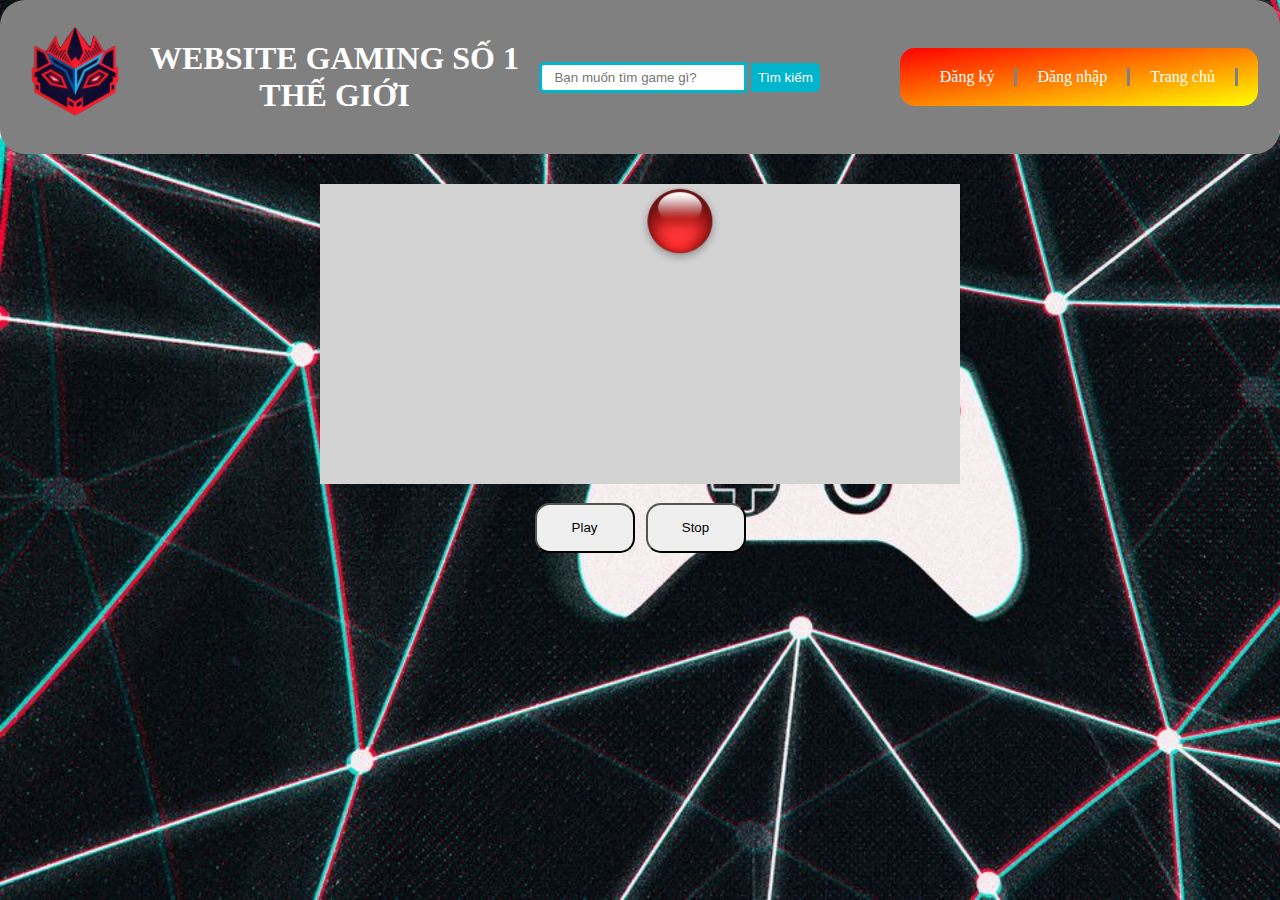
<file: bounce.html>
<!DOCTYPE html>
<html lang="en">
  <head>
    <meta charset="UTF-8" />
    <meta http-equiv="X-UA-Compatible" content="IE=edge" />
    <meta name="viewport" content="width=device-width, initial-scale=1.0" />
    <link rel="stylesheet" href="bounce.css" />
    <link rel="icon" href="images/ball.png">
    <title>Bounce</title>
  </head>
  <body>
    <header class="container">
      <div class="flex">
        <div>
          <img src="images/logo.png" alt="gaming" />
        </div>
        <h1>WEBSITE GAMING SỐ 1<br />THẾ GIỚI</h1>
        <div class="wrap">
          <form class="search">
            <input
              type="text"
              class="searchTerm"
              placeholder="Bạn muốn tìm game gì?"
            />
            <button type="submit" class="searchButton">Tìm kiếm</button>
          </form>
        </div>
        <div class="flex">
          <ul class="sign">
            <li><a href="login.html">Đăng ký</a></li>
            <li><a href="login.html">Đăng nhập</a></li>
            <li><a href="index.html" id="reload">Trang chủ</a></li>
          </ul>
        </div>
      </div>
    </header>
    <div class="game">
      <div id="myBall">
        <img id="ball" src="images/ball.png" />
      </div>
      <input type="button" onclick="play()" value="Play" />
      <input type="button" onclick="stop()" value="Stop" />
      <script src="bounce.js"></script>
    </div>
  </body>
</html>
</file>
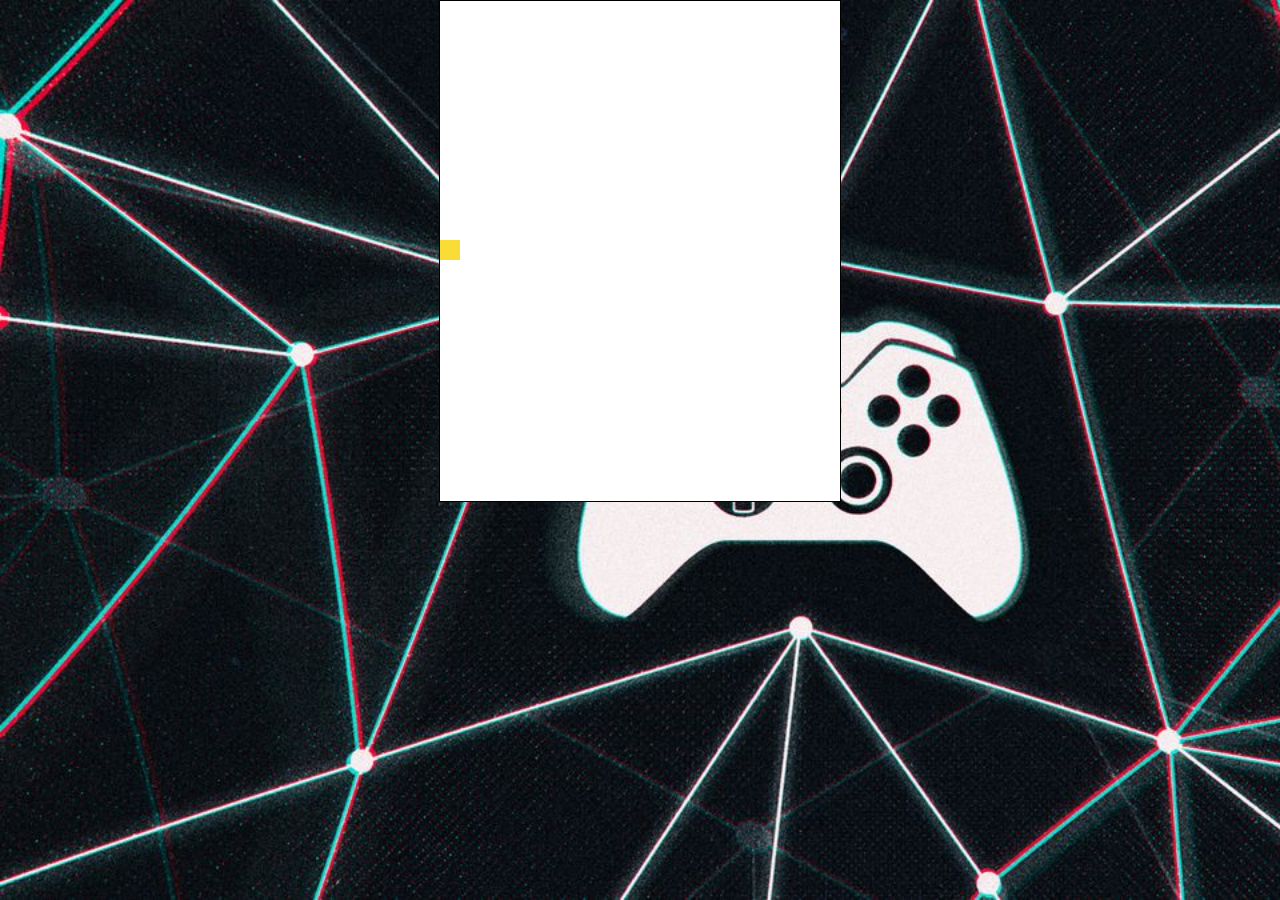
<file: flappybird.html>
<!DOCTYPE html>
<html lang="en" onclick="jump()">
  <head>
    <meta charset="UTF-8" />
    <title>Flappy Bird</title>
    <link rel="stylesheet" href="flappybird.css" />
    <link rel="icon" href="images/101508108-flappybird-16085291700621904661206.jpg">
  </head>
  <body>
    <div id="game">
      <div id="block"></div>
      <div id="hole"></div>
      <div id="character"></div>
    </div>
  </body>
  <script src="flappybird.js"></script>
</html>
</file>
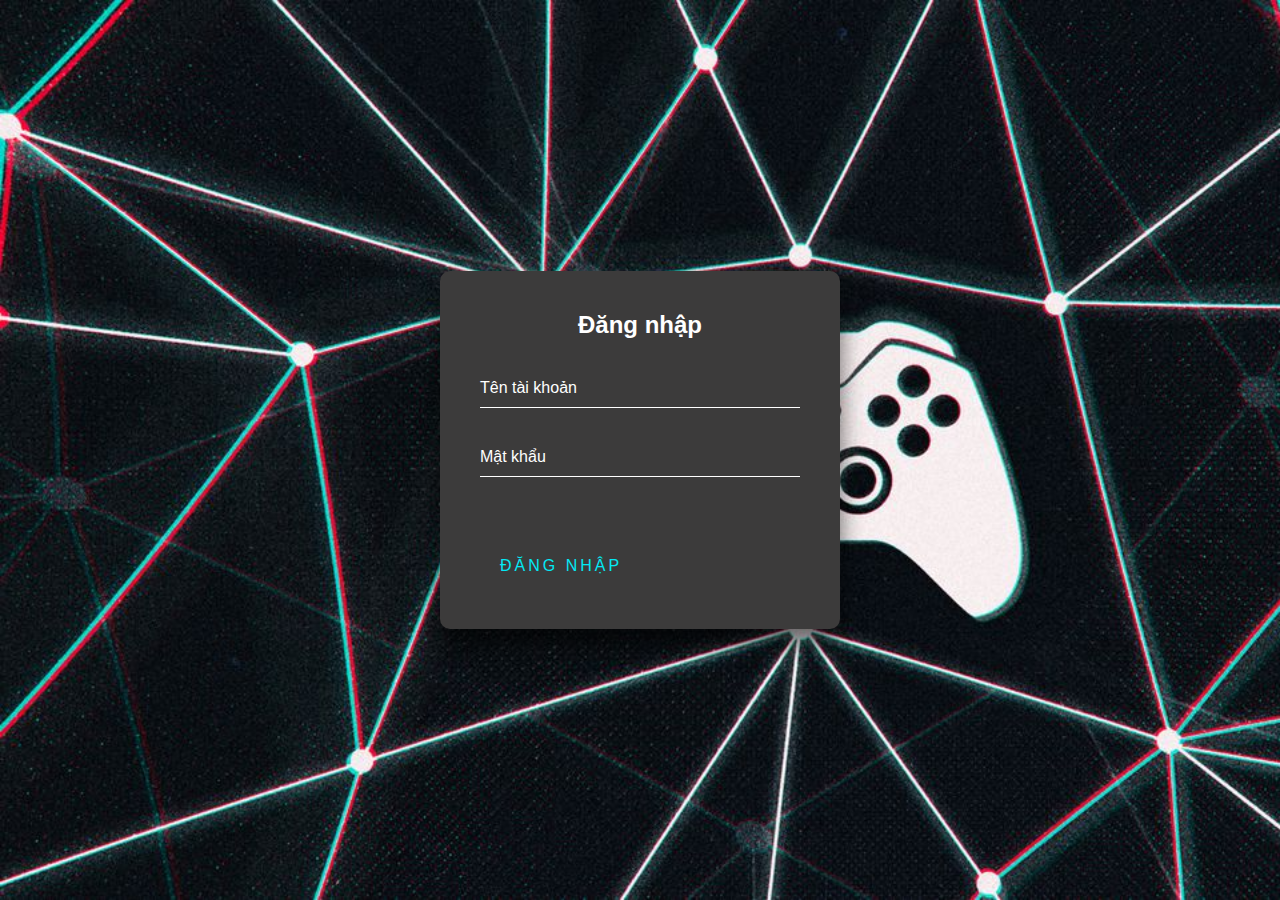
<file: login.html>
<!DOCTYPE html>
<html lang="en">
  <head>
    <meta charset="UTF-8" />
    <meta http-equiv="X-UA-Compatible" content="IE=edge" />
    <meta name="viewport" content="width=device-width, initial-scale=1.0" />
    <link rel="stylesheet" href="css-login.css" />
    <title>Login</title>
    <script src="login.js"></script>
  </head>
  <body>
    <div class="login-box">
      <h2>Đăng nhập</h2>
      <form>
        <div class="user-box">
          <input id="username" type="text" required="" />
          <label>Tên tài khoản</label>
        </div>
        <div class="user-box">
          <input id="password" type="password" required="" />
          <label>Mật khẩu</label>
        </div>
        <a href="#" id="submit" onclick="validate()">
          <span></span>
          <span></span>
          <span></span>
          <span></span>
          Đăng nhập
        </a>
      </form>
    </div>
  </body>
</html>
</file>
<file: bounce.css>
* {
  padding: 0;
  margin: 0;
  box-sizing: border-box;
}
body {
  background-image: url(images/background.jpg);
  background-size: cover;
  background-attachment: fixed;
  color: #fff;
}
header {
  background-color: gray;
  display: flex;
  justify-content: space-between;
  text-align: center;
  border-radius: 25px;
}
header > h1 {
  font-size: 1.5rem;
}
.flex {
  display: flex;
  align-items: center;
}
div > img {
  width: 150px;
}
.searchTerm {
  border: 3px solid #00b4cc;
  padding: 12.5px;
  margin-left: 20px;
  height: 20px;
  border-radius: 5px 0 0 5px;
  color: black;
}
.warp {
  width: 100%;
  position: absolute;
  top: 50%;
  left: 50%;
  transform: translate(-50%, -50%);
}
.searchButton {
  border: 2px solid #00b4cc;
  background: #00b4cc;
  text-align: center;
  color: #fff;
  border-radius: 0 5px 5px 0;
  padding: 5px;
}
ul.sign {
  width: 100%;
  display: flex;
  list-style-type: none;
  padding: 20px;
  margin: auto 1px auto 80px;
  background-image: linear-gradient(to bottom right, red, yellow);
  justify-items: center;
  border-radius: 15px;
}
ul.sign > li {
  border-right: 3px solid gray;
  text-align: center;
}
ul.sign > li > a {
  color: white;
  padding: 15px 20px;
  text-decoration: none;
}
ul.sign > li > a:hover {
  color: black;
  text-decoration: underline;
}
.game {
  text-align: center;
}
#myBall {
  justify-content: center;
  justify-items: center;
  text-align: center;
  width: 50%;
  height: 300px;
  background-color: lightgray;
  position: relative;
  padding: 0;
  margin: 30px auto 15px;
}

#ball {
  width: 80px;
  position: absolute;
}
.game > input {
  width: 100px;
  height: 50px;
  margin: 3.5px;
  border-radius: 15px;
}
</file>
<file: flappybird.css>
* {
  padding: 0;
  margin: 0;
}
#game {
  width: 400px;
  height: 500px;
  border: 1px solid black;
  margin: auto;
  overflow: hidden;
  background-color: white;
}
#block {
  width: 50px;
  height: 500px;
  background: linear-gradient(#8ac048, #4bae4e, #528a2c);
  position: relative;
  left: 400px;
  animation: block 2s infinite linear;
}
@keyframes block {
  0% {
    left: 400px;
  }
  100% {
    left: -50px;
  }
}
#hole {
  width: 50px;
  height: 150px;
  background-color: white;
  position: relative;
  left: 400px;
  top: -500px;
  animation: block 2s infinite linear;
}
#character {
  width: 20px;
  height: 20px;
  background-color: #f9dc35;
  position: absolute;
  top: 100px;
}
body {
  background-image: url(images/background.jpg);
  background-size: cover;
  color: black;
  background-attachment: fixed;
}
</file>
<file: css-login.css>
html {
  height: 100%;
}
body {
  margin: 0;
  padding: 0;
  font-family: sans-serif;
  background: url(images/background.jpg);
  background-size: cover;
}

.login-box {
  position: absolute;
  top: 50%;
  left: 50%;
  width: 400px;
  padding: 40px;
  transform: translate(-50%, -50%);
  background: rgb(60, 59, 59);
  box-sizing: border-box;
  box-shadow: 0 15px 25px rgba(0, 0, 0, 0.6);
  border-radius: 10px;
}

.login-box h2 {
  margin: 0 0 30px;
  padding: 0;
  color: #fff;
  text-align: center;
}

.login-box .user-box {
  position: relative;
}

.login-box .user-box input {
  width: 100%;
  padding: 10px 0;
  font-size: 16px;
  color: #fff;
  margin-bottom: 30px;
  border: none;
  border-bottom: 1px solid #fff;
  outline: none;
  background: transparent;
}
.login-box .user-box label {
  position: absolute;
  top: 0;
  left: 0;
  padding: 10px 0;
  font-size: 16px;
  color: #fff;
  pointer-events: none;
  transition: 0.5s;
}

.login-box .user-box input:focus ~ label,
.login-box .user-box input:valid ~ label {
  top: -20px;
  left: 0;
  color: #03e9f4;
  font-size: 12px;
}

.login-box form a {
  position: relative;
  display: inline-block;
  padding: 10px 20px;
  color: #03e9f4;
  font-size: 16px;
  text-decoration: none;
  text-transform: uppercase;
  overflow: hidden;
  transition: 0.5s;
  margin-top: 40px;
  letter-spacing: 3px;
}

.login-box a:hover {
  background: #03e9f4;
  color: #fff;
  border-radius: 5px;
  box-shadow: 0 0 5px #03e9f4, 0 0 25px #03e9f4, 0 0 50px #03e9f4,
    0 0 100px #03e9f4;
}

.login-box a span {
  position: absolute;
  display: block;
}

.login-box a span:nth-child(1) {
  top: 0;
  left: -100%;
  width: 100%;
  height: 2px;
  background: linear-gradient(90deg, transparent, #03e9f4);
  animation: btn-anim1 1s linear infinite;
}

@keyframes btn-anim1 {
  0% {
    left: -100%;
  }
  50%,
  100% {
    left: 100%;
  }
}

.login-box a span:nth-child(2) {
  top: -100%;
  right: 0;
  width: 2px;
  height: 100%;
  background: linear-gradient(180deg, transparent, #03e9f4);
  animation: btn-anim2 1s linear infinite;
  animation-delay: 0.25s;
}

@keyframes btn-anim2 {
  0% {
    top: -100%;
  }
  50%,
  100% {
    top: 100%;
  }
}

.login-box a span:nth-child(3) {
  bottom: 0;
  right: -100%;
  width: 100%;
  height: 2px;
  background: linear-gradient(270deg, transparent, #03e9f4);
  animation: btn-anim3 1s linear infinite;
  animation-delay: 0.5s;
}

@keyframes btn-anim3 {
  0% {
    right: -100%;
  }
  50%,
  100% {
    right: 100%;
  }
}

.login-box a span:nth-child(4) {
  bottom: -100%;
  left: 0;
  width: 2px;
  height: 100%;
  background: linear-gradient(360deg, transparent, #03e9f4);
  animation: btn-anim4 1s linear infinite;
  animation-delay: 0.75s;
}

@keyframes btn-anim4 {
  0% {
    bottom: -100%;
  }
  50%,
  100% {
    bottom: 100%;
  }
}
</file>
